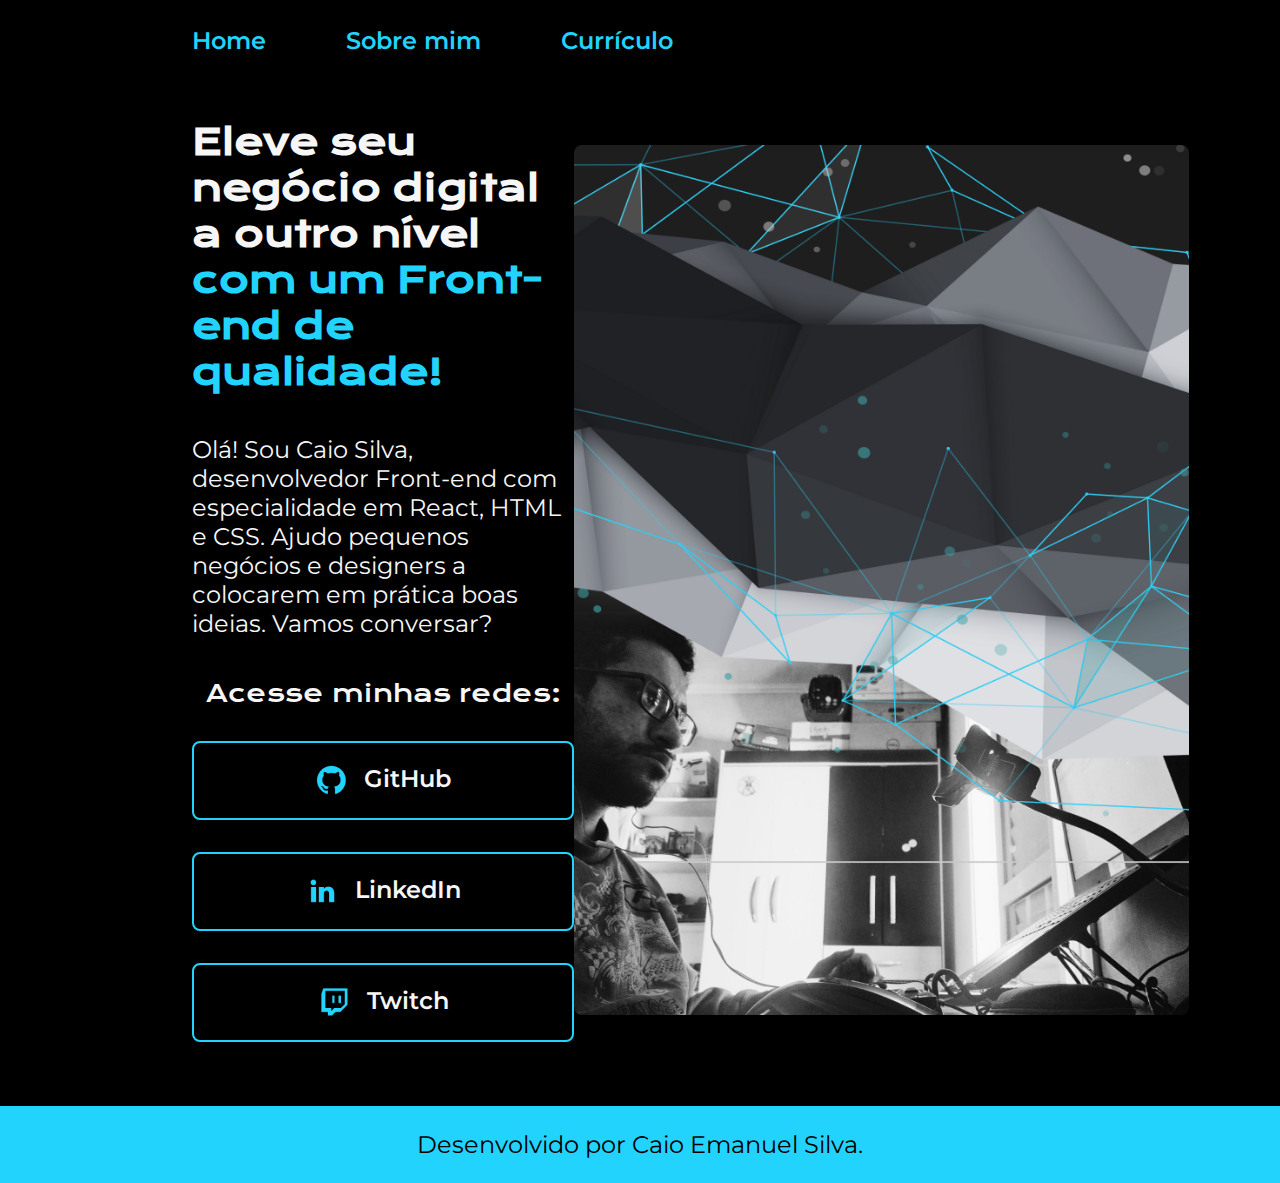
<file: index.html>
<!DOCTYPE html>
<html lang="pt-br">

<head>
    <meta charset="UTF-8">
    <meta http-equiv="X-UA-Compatible" content="IE=edge">
    <meta name="viewport" content="width=device-width, initial-scale=1.0">
    <title>Portifolio</title>
    <link rel="stylesheet" href="./styles/style.css">
</head>

<body>
    <header class="cabecalho">
        <nav class="cabecalho__menu">
            <a class="cabecalho__menu__link" href="index.html">Home</a>
            <a class="cabecalho__menu__link" href="about.html">Sobre mim</a>
            <a class="cabecalho__menu__link" href="curriculum.html">Currículo</a>
        </nav>
    </header>
    <main class="apresentacao">
        <section class="apresentacao__conteudo">
            <h1 class="apresentacao__conteudo__titulo">Eleve seu negócio digital a outro nível<strong 
            class="titulo-destaque"> com um Front-end de qualidade!
            </strong></h1>
            <p class="apresentacao__conteudo__texto" >Olá! Sou Caio Silva, desenvolvedor
            Front-end com especialidade em React, HTML e
            CSS. Ajudo pequenos negócios e designers a
            colocarem em prática boas ideias. Vamos
            conversar?</p>
            <div class="apresentacao__links">
                <h2 class="apresentacao__links__subtitulo">Acesse minhas redes:</h2>
                <a class="apresentacao__links__link" href="https://github.com/CaioEmanuelSilva">
                    <img src="./assets/github.png" alt="Botão do GitHub">
                    GitHub
                </a>
                <a class="apresentacao__links__link" href="https://linkedin.com/in/caio-emanuel-silva">
                    <img src="./assets/linkedin.png" alt="Botão do LinkedIn">
                    LinkedIn
                </a>
                <a class="apresentacao__links__link" href="https://twitch.tv/Skyatteck">
                    <img src="./assets/twitch.png" alt="Botão da Twitch">
                    Twitch
                </a>
            </div>
        </section>
        <img class="imagem" src="./assets/Caio Emanuel Silva.png" alt="Foto do Caio Silva programando">
    </main>
    <footer class="rodape">
        <p>Desenvolvido por Caio Emanuel Silva.</p>
    </footer>
</body>

</html>
</file>
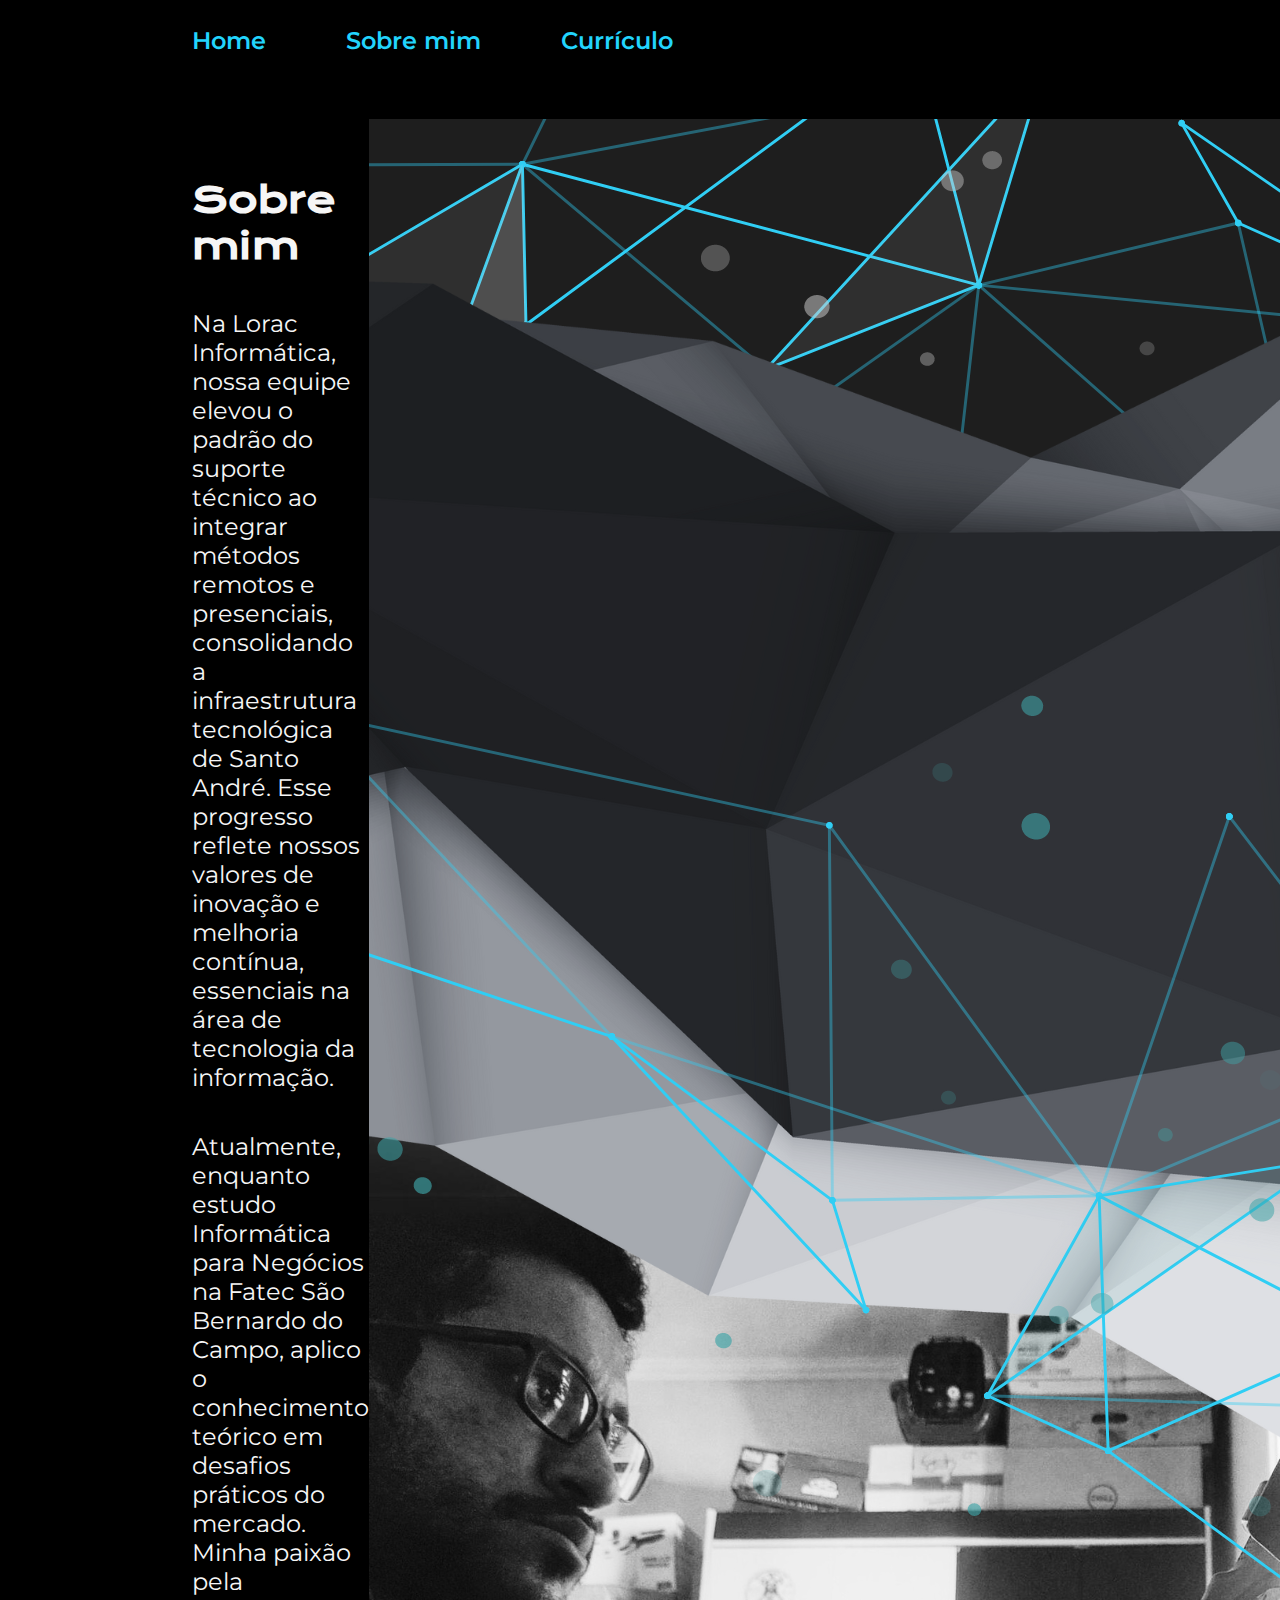
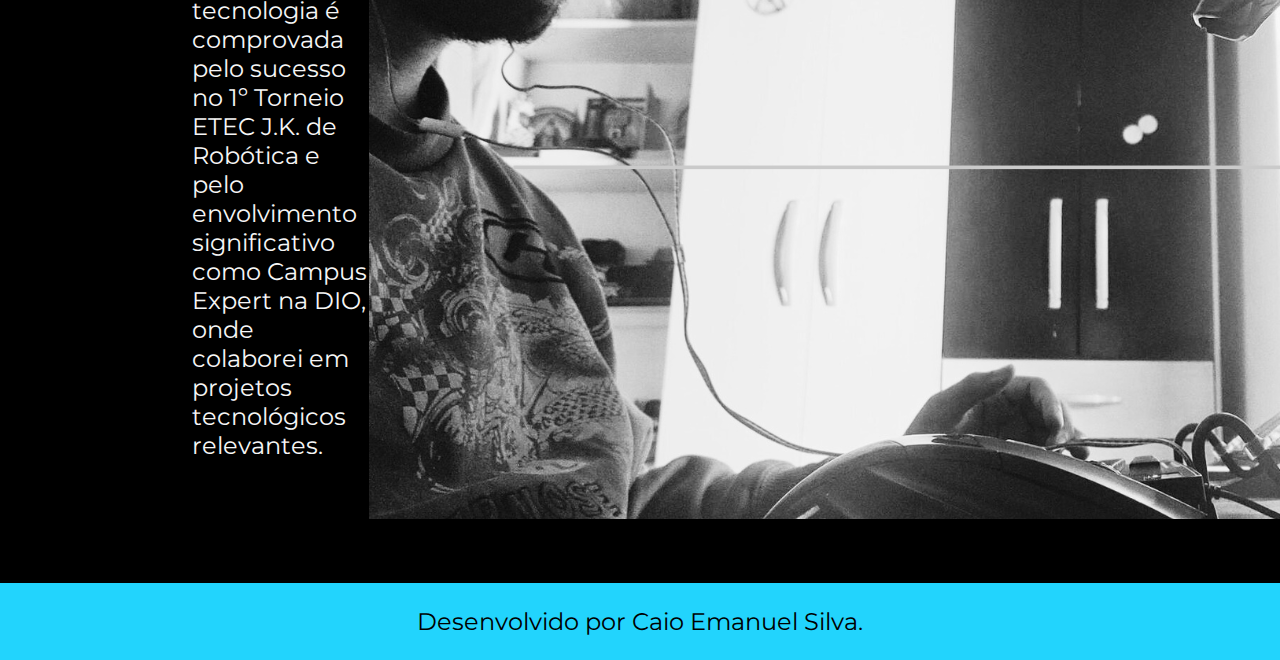
<file: about.html>
<!DOCTYPE html>
<html lang="pt-br">
<head>
    <meta charset="UTF-8">
    <meta name="viewport" content="width=device-width, initial-scale=1.0">
    <title>Sobre mim</title>
    <link rel="stylesheet" href="./styles/style.css">
</head>
<body>
    <header class="cabecalho">
        <nav class="cabecalho__menu">
            <a class="cabecalho__menu__link" href="index.html">Home</a>
            <a class="cabecalho__menu__link" href="about.html">Sobre mim</a>
            <a class="cabecalho__menu__link" href="curriculum.html">Currículo</a>
        </nav>
    </header>
    <main class="apresentacao">
        <section class="apresentacao__conteudo">
            <h1 class="apresentacao__conteudo__titulo">Sobre mim</h1>
            <p class="apresentacao__conteudo__texto">Na Lorac Informática, nossa equipe elevou o padrão do suporte técnico ao integrar métodos remotos e presenciais, consolidando a infraestrutura tecnológica de Santo André. Esse progresso reflete nossos valores de inovação e melhoria contínua, essenciais na área de tecnologia da informação.</p>
            <p class="apresentacao__conteudo__texto">Atualmente, enquanto estudo Informática para Negócios na Fatec São Bernardo do Campo, aplico o conhecimento teórico em desafios práticos do mercado. Minha paixão pela tecnologia é comprovada pelo sucesso no 1º Torneio ETEC J.K. de Robótica e pelo envolvimento significativo como Campus Expert na DIO, onde colaborei em projetos tecnológicos relevantes.</p>
        </section>
        <img class="apresentacao__imagem" src="./assets/Caio Emanuel Silva.png" alt="Foto do Caio Silva programando">
    </main>
    <footer class="rodape">
        <p>Desenvolvido por Caio Emanuel Silva.</p>
    </footer>
</body>
</html>
</file>
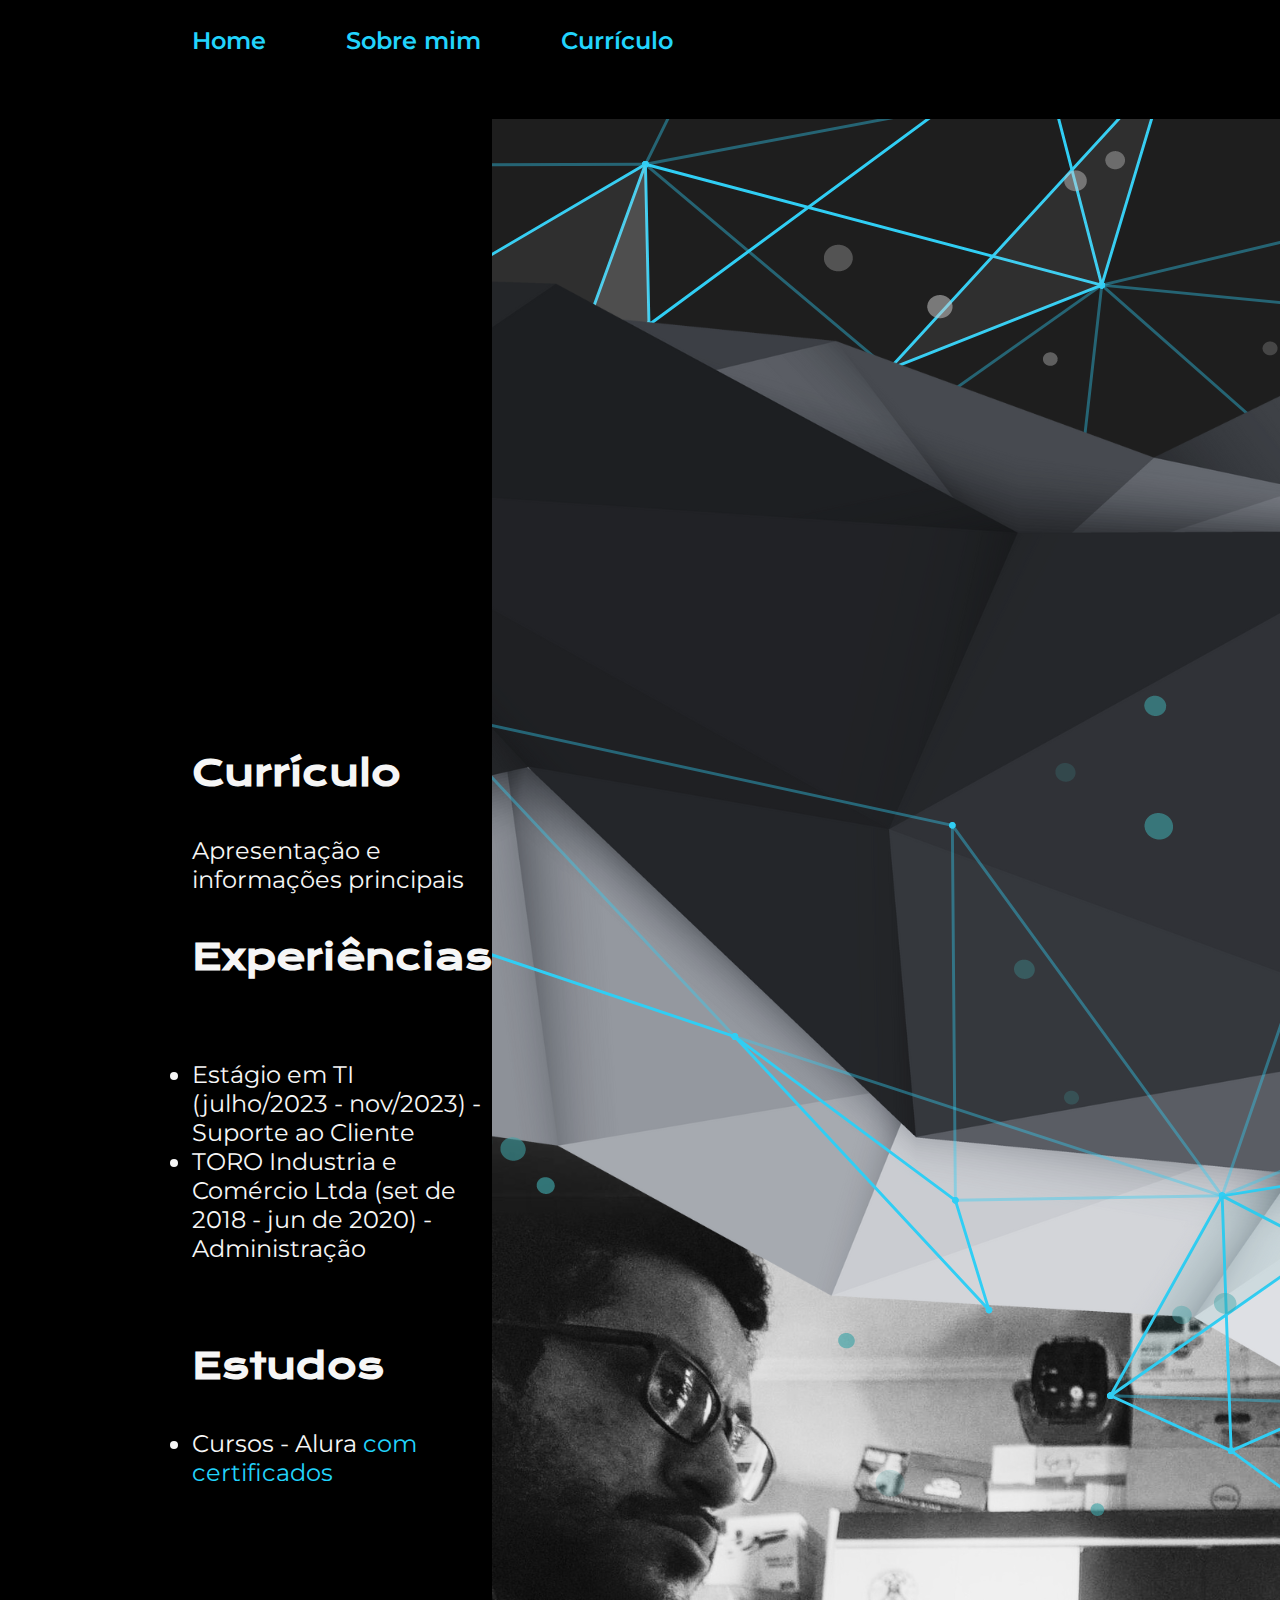
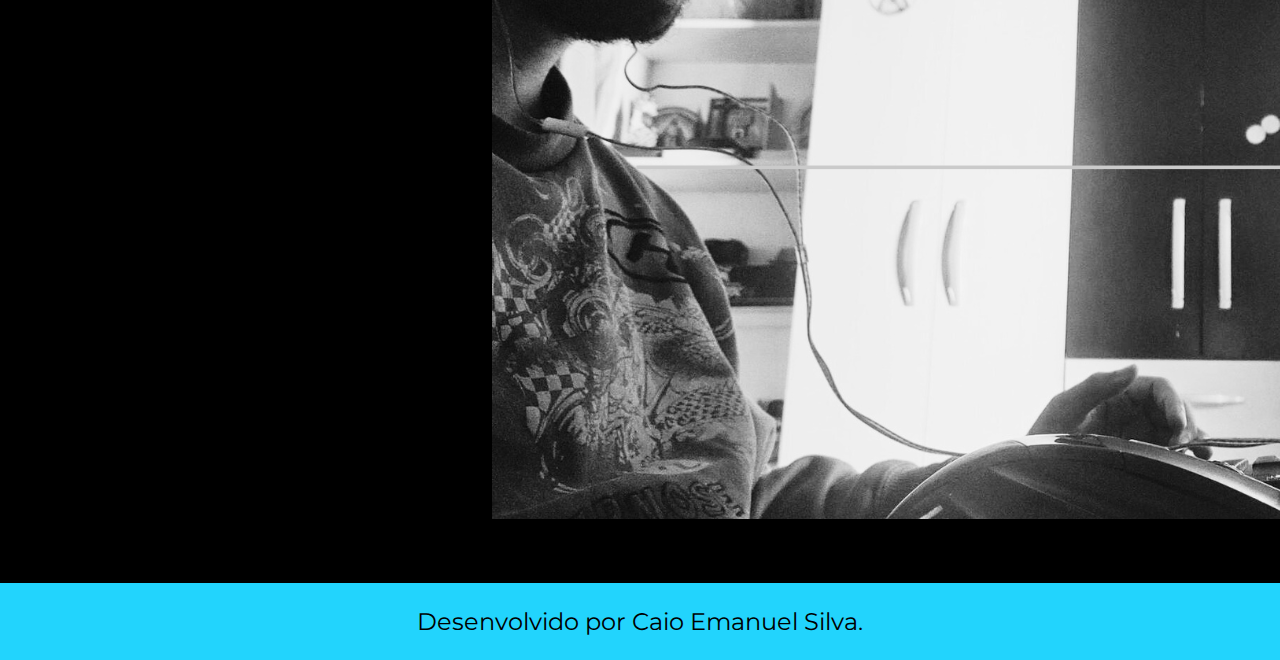
<file: curriculum.html>
<!DOCTYPE html>
<html lang="en">
<head>
    <meta charset="UTF-8">
    <meta name="viewport" content="width=device-width, initial-scale=1.0">
    <title>Currículo</title>
    <link rel="stylesheet" href="./styles/style.css">
</head>
<body>
    <header class="cabecalho">
        <nav class="cabecalho__menu">
            <a class="cabecalho__menu__link" href="index.html">Home</a>
            <a class="cabecalho__menu__link" href="about.html">Sobre mim</a>
            <a class="cabecalho__menu__link" href="curriculum.html">Currículo</a>
        </nav>
    </header>
        
    <main class="apresentacao">
        <section class="apresentacao__conteudo">
            <h1 class="apresentacao__conteudo__titulo">Currículo</h1>
            <p class="apresentacao__conteudo__texto">
                Apresentação e informações principais
            </p>
            <h2 class="apresentacao__conteudo__titulo">Experiências</h2>
            <p class="apresentacao__conteudo__texto">
            <ul class="apresentacao__conteudo__texto">
                <li> Estágio em TI (julho/2023 - nov/2023) - Suporte ao Cliente </li>
                <li> TORO Industria e Comércio Ltda (set de 2018 - jun de 2020) - Administração </li>
            </ul>
            </p>
            <h2 class="apresentacao__conteudo__titulo">Estudos</h2>
            <div class="apresentacao__conteudo__texto">
            <ul class="apresentacao__conteudo__texto">
                <li>Cursos - Alura <a href="https://cursos.alura.com.br/user/caio-emnl-silva/fullCertificate/54fdef3ffd67146660c3086f603fc85e">com certificados</a> </li>
            </ul>
            </div>    
        </section>
        <img class="apresentacao__imagem" src="./assets/Caio Emanuel Silva.png" alt="Foto de Caio Silva programando">
    </main> 
    <footer class="rodape">
        <p>Desenvolvido por Caio Emanuel Silva.</p>
    </footer>
</body>
</html>
</file>
<file: styles/style.css>
@import url('https://fonts.googleapis.com/css2?family=Krona+One&family=Montserrat:wght@400;600&display=swap');

*{
    margin: 0;
    padding: 0;
}

body{
    box-sizing: border-box;
    background-color: #000000;
    color: #F6F6F6;
}

.cabecalho{
    padding: 2% 0% 0% 15%;
    justify-content: space-between;
    align-items: center;
}

.cabecalho__menu{
    display: flex;
    gap: 80px;
}
.cabecalho__menu__link  {
    font-family: 'montserrat', sans-serif;
    font-size: 24px;
    font-weight: 600;
    color: #22D4FD;
    text-decoration: none;
}

.apresentacao{
    padding: 5% 15%;
    display: flex;
    align-items: center;
    justify-content: space-between;
}
.apresentacao__conteudo{
    width: 615px;
    display: flex;
    flex-direction: column;
    gap: 40px;
}

.apresentacao__conteudo__titulo{
    font-size: 36px;
    font-family: 'Krona One', sans-serif;
}


.apresentacao__conteudo__texto a{
    text-decoration: none;
    color: #22D4FD;
}

.titulo-destaque{
    color: #22D4FD;
}

.apresentacao__conteudo__texto{
    font-size: 24px;
    font-family: 'Montserrat', sans-serif;
}

.apresentacao__links{
    display: flex;
    flex-direction: column;
    justify-content: space-between;
    align-items: center;
    gap: 32px;
}
.apresentacao__links__subtitulo{
    font-family: 'Krona One', sans-serif;
    font-weight: 400;
    font-size: 24px;
}
.apresentacao__links__link{
    display: flex;
    justify-content: center;
    gap: 16px;
    border: 2px solid #22D4FD;
    width: 378px;
    text-align: center;
    border-radius: 8px;
    font-size: 24px;
    font-weight: 600;
    padding: 21.5px 0;
    text-decoration: none;
    color: #F6F6F6;
    font-family: 'Montserrat', sans-serif;
}
.apresentacao__links__link:hover{
    background-color: #272727;
}

.imagem{
    width: 615px ;
    height: 100% ;
    background-image: url('https://images.unsplash.com/photo-1612838320303-4b3b3b3b3b3b');
    background-size: cover;
    background-position: center;
    border-radius: 8px;
}

.rodape{
    padding: 24px;
    background-color: #22D4FD;
    color: #000000;
    text-align: center;
    font-family: 'Montserrat', sans-serif;
    font-size: 24px;
    font-weight: 400;
}
</file>
